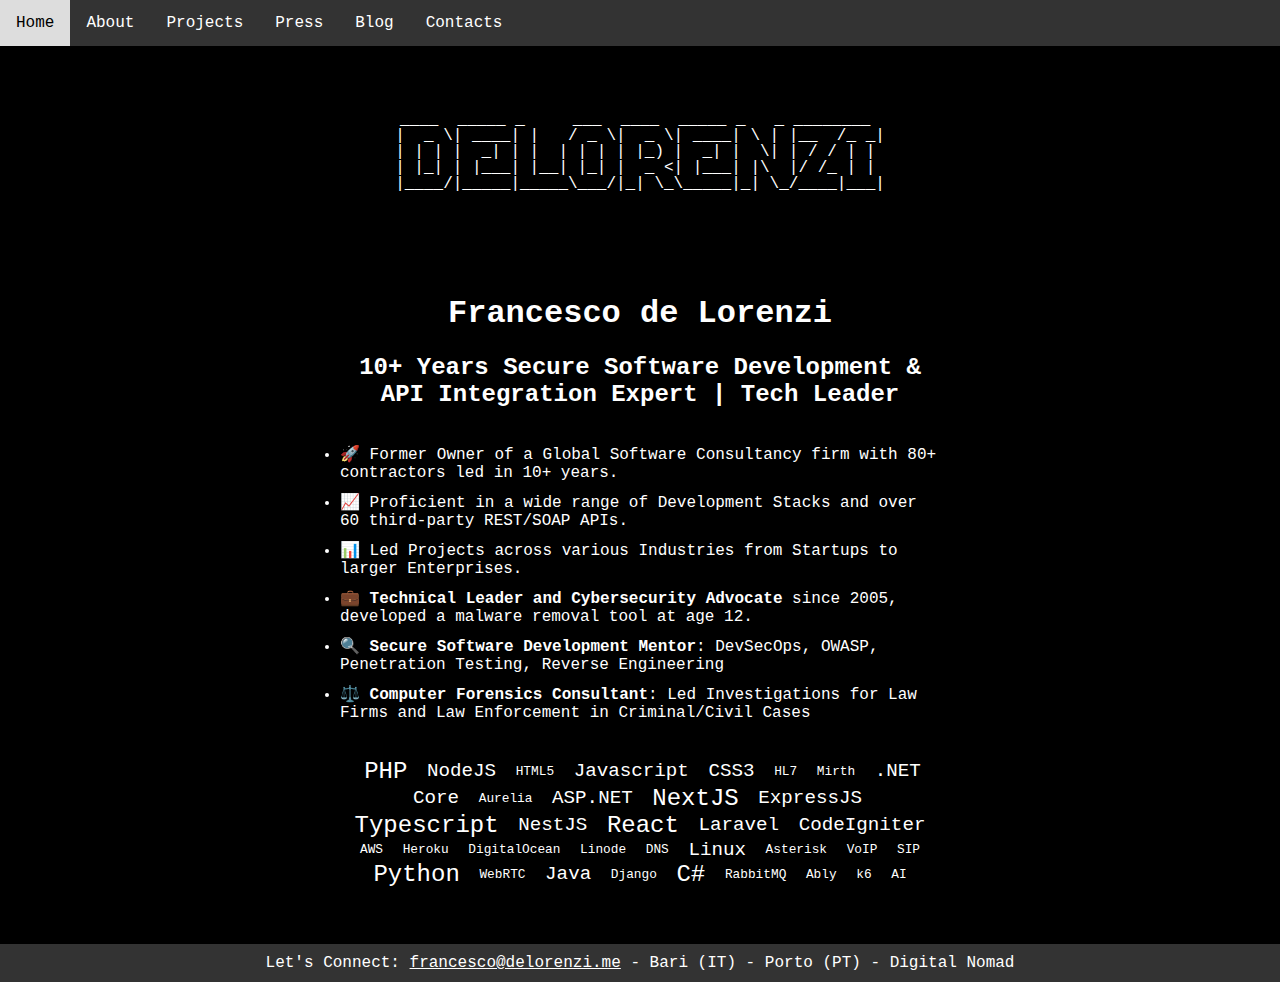
<file: index.html>
<!DOCTYPE html>
<html lang="en">
<head>
    <meta charset="UTF-8">
    <meta name="viewport" content="width=device-width, initial-scale=1.0">
        <title>Francesco de Lorenzi | Secure Software Development & API Integration Expert | Tech Leader</title>


    <link rel="stylesheet" type="text/css" href="styles.css" />
    <style>

    </style>
</head>
<body>
    <div id="nav" class="nav">
        <a href="javascript:void(0);" class="icon" onclick="toggleMenu()">
            &#9776; Menu
        </a>
        <a href="index.html">Home</a>
        <a href="about.html">About</a>
        <a href="projects.html">Projects</a>
        <a href="press.html">Press</a>
        <a href="blog.html">Blog</a>
        <a href="contacts.html">Contacts</a>
    </div>

    <div class="container">
    <header class="ascii-art">
    <a href="index.html">
____  _____ _     ___  ____  _____ _   _ ________ 
|  _ \| ____| |   / _ \|  _ \| ____| \ | |__  /_ _|
| | | |  _| | |  | | | | |_) |  _| |  \| | / / | | 
| |_| | |___| |__| |_| |  _ <| |___| |\  |/ /_ | | 
|____/|_____|_____\___/|_| \_\_____|_| \_/____|___|
</a>
    </header>
        <main class="dark">
            <h1>Francesco de Lorenzi</h1>
            <h2>10+ Years Secure Software Development & <br /> API Integration Expert | Tech Leader</h2>
            <div class="highlight">
            <ul>
                <li>🚀 Former Owner of a Global Software Consultancy firm with 80+ contractors led in 10+ years.</li>
                <li>📈 Proficient in a wide range of Development Stacks and over 60 third-party REST/SOAP APIs.</li>
                <li>📊 Led Projects across various Industries from Startups to larger Enterprises.</li>
                <li>💼 <b>Technical Leader and Cybersecurity Advocate</b> since 2005, developed a malware removal tool at age 12.</li>
                <li>🔍 <b>Secure Software Development Mentor</b>: DevSecOps, OWASP, Penetration Testing, Reverse Engineering</li>
				<li>⚖️ <b>Computer Forensics Consultant</b>: Led Investigations for Law Firms and Law Enforcement in Criminal/Civil Cases</li>
            </ul>
        </div>
        <div class="tag-cloud">
            <span class="large">PHP</span>
            <span class="medium">NodeJS</span>
            <span class="small">HTML5</span>
            <span class="medium">Javascript</span>
            <span class="medium">CSS3</span>
            <span class="small">HL7</span>
            <span class="small">Mirth</span>
            <span class="medium">.NET Core</span>
            <span class="small">Aurelia</span>
            <span class="medium">ASP.NET</span>
            <span class="large">NextJS</span>
            <span class="medium">ExpressJS</span>
            <span class="large">Typescript</span>
            <span class="medium">NestJS</span>
            <span class="large">React</span>
            <span class="medium">Laravel</span>
            <span class="medium">CodeIgniter</span>
            <span class="small">AWS</span>
            <span class="small">Heroku</span>
            <span class="small">DigitalOcean</span>
            <span class="small">Linode</span>
            <span class="small">DNS</span>
            <span class="medium">Linux</span>
            <span class="small">Asterisk</span>
            <span class="small">VoIP</span>
            <span class="small">SIP</span>
            <span class="large">Python</span>
            <span class="small">WebRTC</span>
            <span class="medium">Java</span>
            <span class="small">Django</span>
            <span class="large">C#</span>
            <span class="small">RabbitMQ</span>
            <span class="small">Ably</span>
            <span class="small">k6</span>
            <span class="small">AI</span>
        </div>
            </main>
    </div>
  
    
    <footer class="footer">
        Let's Connect: <a href="mailto:francesco@delorenzi.me" style="color: white;">francesco@delorenzi.me</a> - Bari (IT) - Porto (PT) - Digital Nomad
    </footer>
    <script type="text/javascript" src="script.js"></script>
</body>
</html>
</file>
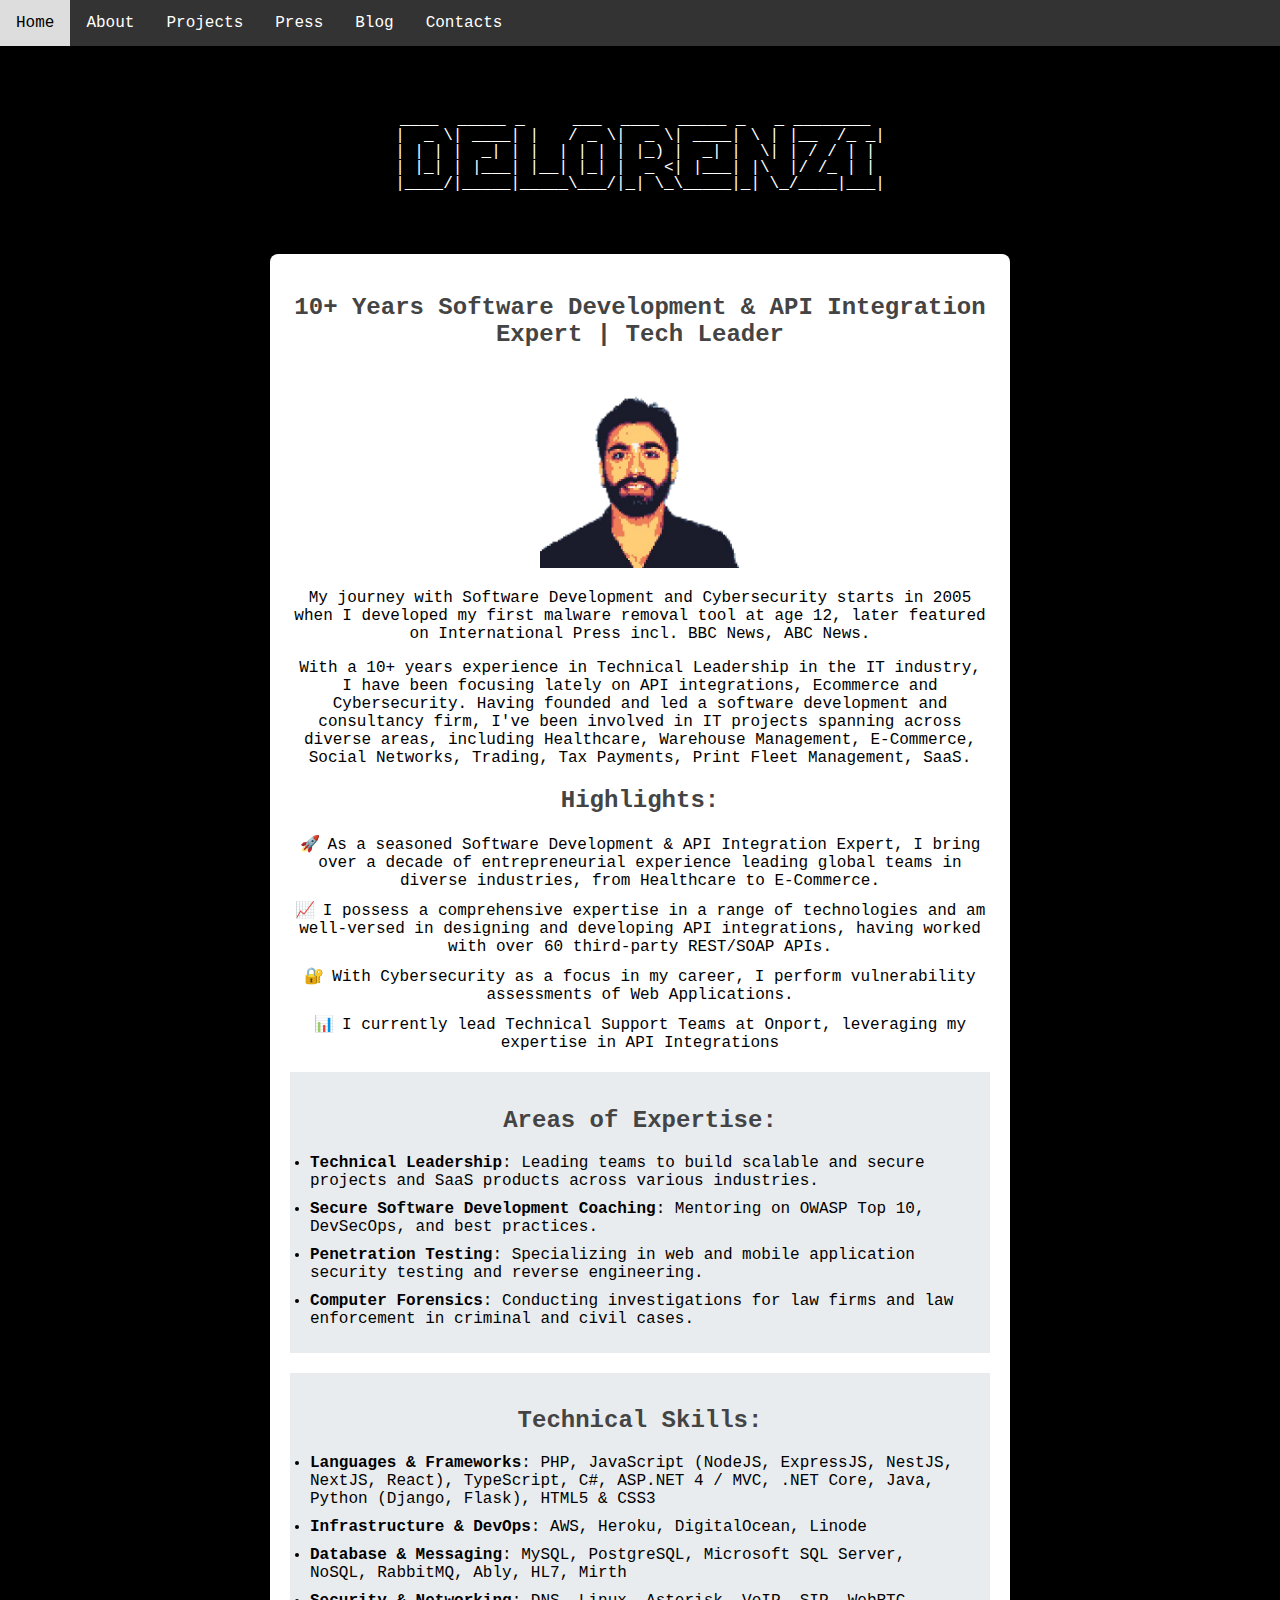
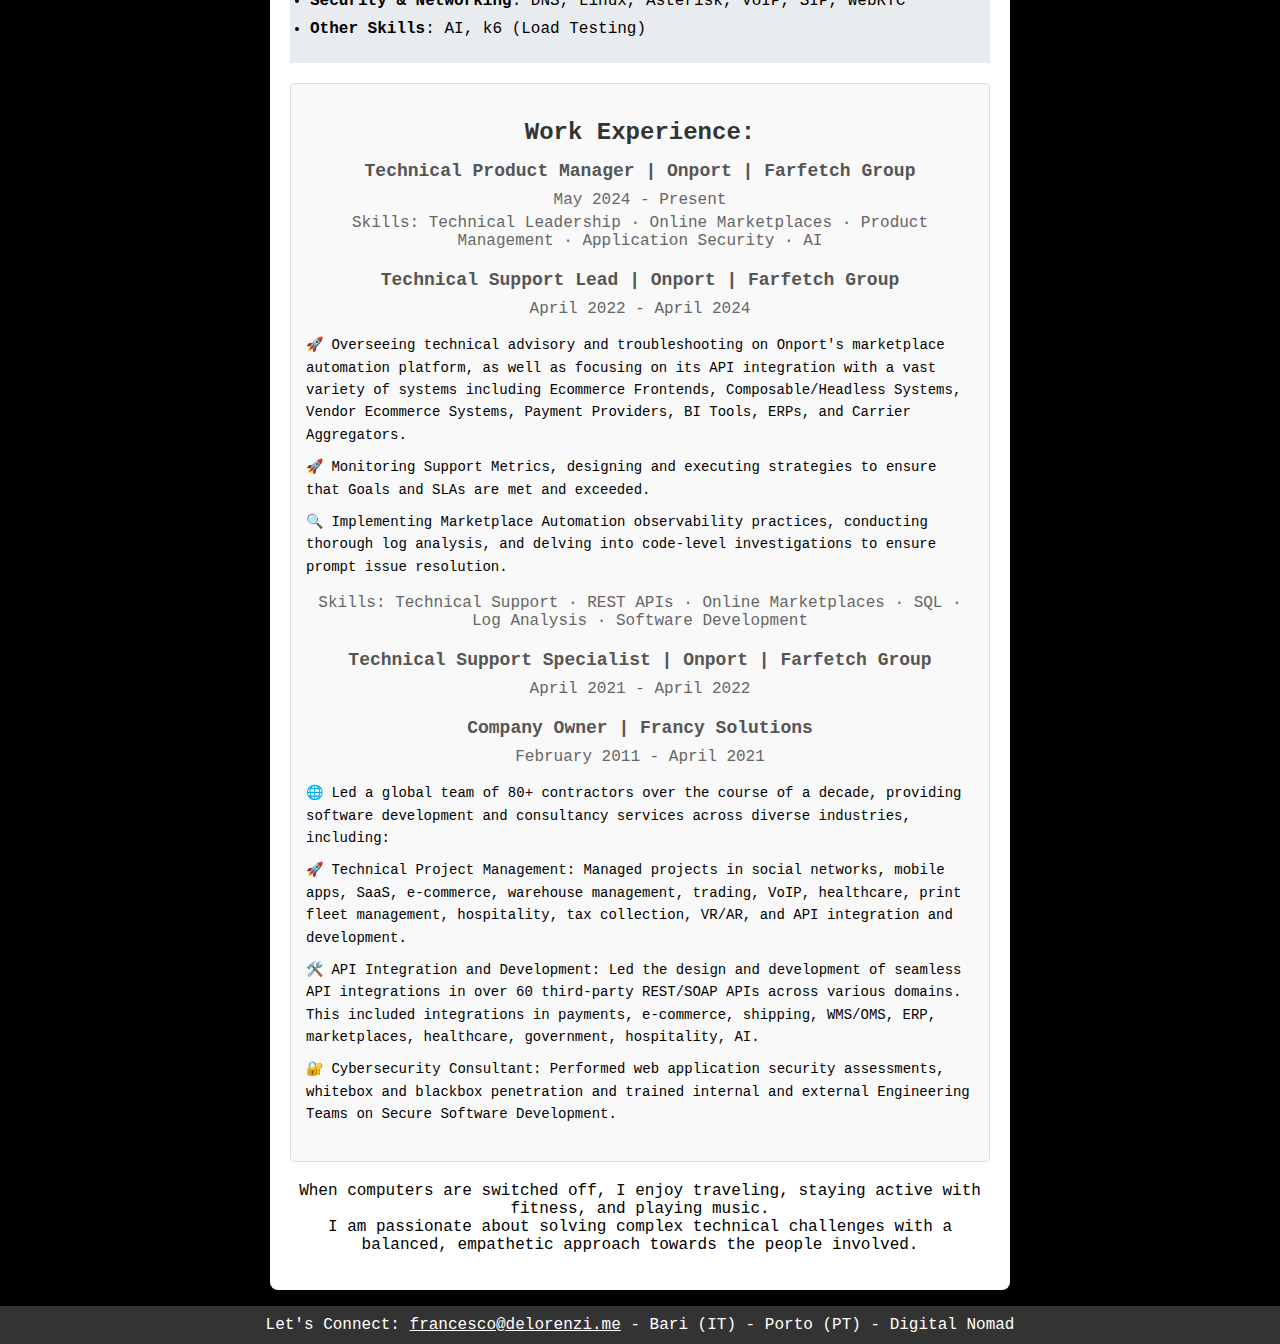
<file: about.html>
<!DOCTYPE html>
<html lang="en">
<head>
    <meta charset="UTF-8">
    <meta name="viewport" content="width=device-width, initial-scale=1.0">
        <title>Francesco de Lorenzi | Secure Software Development & API Integration Expert | Tech Leader</title>


    <link rel="stylesheet" type="text/css" href="styles.css" />
</head>
<body>
    <div id="nav" class="nav">
        <a href="javascript:void(0);" class="icon" onclick="toggleMenu()">
            &#9776; Menu
        </a>
        <a href="index.html">Home</a>
        <a href="about.html">About</a>
        <a href="projects.html">Projects</a>
        <a href="press.html">Press</a>
        <a href="blog.html">Blog</a>
        <a href="contacts.html">Contacts</a>
    </div>

    <div class="container">
    <header class="ascii-art">
    <a href="index.html">
____  _____ _     ___  ____  _____ _   _ ________ 
|  _ \| ____| |   / _ \|  _ \| ____| \ | |__  /_ _|
| | | |  _| | |  | | | | |_) |  _| |  \| | / / | | 
| |_| | |___| |__| |_| |  _ <| |___| |\  |/ /_ | | 
|____/|_____|_____\___/|_| \_\_____|_| \_/____|___|
</a> 
    </header>
            <main>
                <h2>10+ Years Software Development & API Integration Expert | Tech Leader</h2>
                <img src="img/logo.png" class="about-image" />
                <div class="about-section">
                    <p>
                        My journey with Software Development and Cybersecurity starts in 2005 when I developed my first malware removal tool at age 12, later featured on International Press incl. BBC News, ABC News.</p>
                    <p>
                        With a 10+ years experience in Technical Leadership in the IT industry, I have been focusing lately on API integrations, Ecommerce and Cybersecurity. Having founded and led a software development and consultancy firm, I've been involved in IT projects spanning across diverse areas, including Healthcare, Warehouse Management, E-Commerce, Social Networks, Trading, Tax Payments, Print Fleet Management, SaaS.

                    </p>
                </div>
                <div class="about-section">
                    <h2>Highlights:</h2>
                    <ul class="icon-list">
                        <li>As a seasoned Software Development & API Integration Expert, I bring over a decade of entrepreneurial experience leading global teams in diverse industries, from Healthcare to E-Commerce.</li>
                        <li>I possess a comprehensive expertise in a range of technologies and am well-versed in designing and developing API integrations, having worked with over 60 third-party REST/SOAP APIs.</li>
                        <li>With Cybersecurity as a focus in my career, I perform vulnerability assessments of Web Applications.</li>
                        <li>I currently lead Technical Support Teams at Onport, leveraging my expertise in API Integrations</li>
                    </ul>
                </div>
                <div class="expertise">
                    <h2>Areas of Expertise:</h2>
                    <ul>
                        <li><b>Technical Leadership</b>: Leading teams to build scalable and secure projects and SaaS products across various industries.</li>
                        <li><b>Secure Software Development Coaching</b>: Mentoring on OWASP Top 10, DevSecOps, and best practices.</li>
                        <li><b>Penetration Testing</b>: Specializing in web and mobile application security testing and reverse engineering.</li>
                        <li><b>Computer Forensics</b>: Conducting investigations for law firms and law enforcement in criminal and civil cases.</li>
                    </ul>
                </div>
                <div class="expertise">
                    <h2>Technical Skills:</h2>
                    <ul>
                        <li><b>Languages & Frameworks</b>: PHP, JavaScript (NodeJS, ExpressJS, NestJS, NextJS, React), TypeScript, C#, ASP.NET 4 / MVC, .NET Core, Java, Python (Django, Flask), HTML5 & CSS3</li>
                        <li><b>Infrastructure & DevOps</b>: AWS, Heroku, DigitalOcean, Linode</li>
                        <li><b>Database & Messaging</b>: MySQL, PostgreSQL, Microsoft SQL Server, NoSQL, RabbitMQ, Ably, HL7, Mirth</li>
                        <li><b>Security & Networking</b>: DNS, Linux, Asterisk, VoIP, SIP, WebRTC</li>
                        <li><b>Other Skills</b>: AI, k6 (Load Testing)</li>
                    </ul>
                </div> 
                <div class="work-experience">
                    <h2>Work Experience:</h2>
                    <div class="job">
                      <h3>Technical Product Manager | Onport | Farfetch Group</h3>
                      <p>May 2024 - Present</p>
                      <p>Skills: Technical Leadership · Online Marketplaces · Product Management · Application Security · AI</p>
                    </div>
                    
                    <div class="job">
                      <h3>Technical Support Lead | Onport | Farfetch Group</h3>
                      <p>April 2022 - April 2024</p>
                      <ul>
                        <li>🚀 Overseeing technical advisory and troubleshooting on Onport's marketplace automation platform, as well as focusing on its API integration with a vast variety of systems including Ecommerce Frontends, Composable/Headless Systems, Vendor Ecommerce Systems, Payment Providers, BI Tools, ERPs, and Carrier Aggregators.</li>
                        <li>🚀 Monitoring Support Metrics, designing and executing strategies to ensure that Goals and SLAs are met and exceeded.</li>
                        <li>🔍 Implementing Marketplace Automation observability practices, conducting thorough log analysis, and delving into code-level investigations to ensure prompt issue resolution.</li>
                      </ul>
                      <p>Skills: Technical Support · REST APIs · Online Marketplaces · SQL · Log Analysis · Software Development</p>
                    </div>
                  
                    <div class="job">
                      <h3>Technical Support Specialist | Onport | Farfetch Group</h3>
                      <p>April 2021 - April 2022</p>
                    </div>
                  
                    <div class="job">
                      <h3>Company Owner | Francy Solutions</h3>
                      <p>February 2011 - April 2021</p>
                      <ul>
                        <li>🌐 Led a global team of 80+ contractors over the course of a decade, providing software development and consultancy services across diverse industries, including:</li>
                        <li>🚀 Technical Project Management: Managed projects in social networks, mobile apps, SaaS, e-commerce, warehouse management, trading, VoIP, healthcare, print fleet management, hospitality, tax collection, VR/AR, and API integration and development.</li>
                        <li>🛠️ API Integration and Development: Led the design and development of seamless API integrations in over 60 third-party REST/SOAP APIs across various domains. This included integrations in payments, e-commerce, shipping, WMS/OMS, ERP, marketplaces, healthcare, government, hospitality, AI.</li>
                        <li>🔐 Cybersecurity Consultant: Performed web application security assessments, whitebox and blackbox penetration and trained internal and external Engineering Teams on Secure Software Development.</li>
                      </ul>
                    </div>
                  
                  </div>               
                <p>When computers are switched off, I enjoy traveling, staying active with fitness, and playing music.<br />
                I am passionate about solving complex technical challenges with a balanced, empathetic approach towards the people involved.</p>
            </main>
    </div>
    
    <footer class="footer">
        Let's Connect: <a href="mailto:francesco@delorenzi.me" style="color: white;">francesco@delorenzi.me</a> - Bari (IT) - Porto (PT) - Digital Nomad
    </footer>
    <script type="text/javascript" src="script.js"></script>
</body>
</html>
</file>
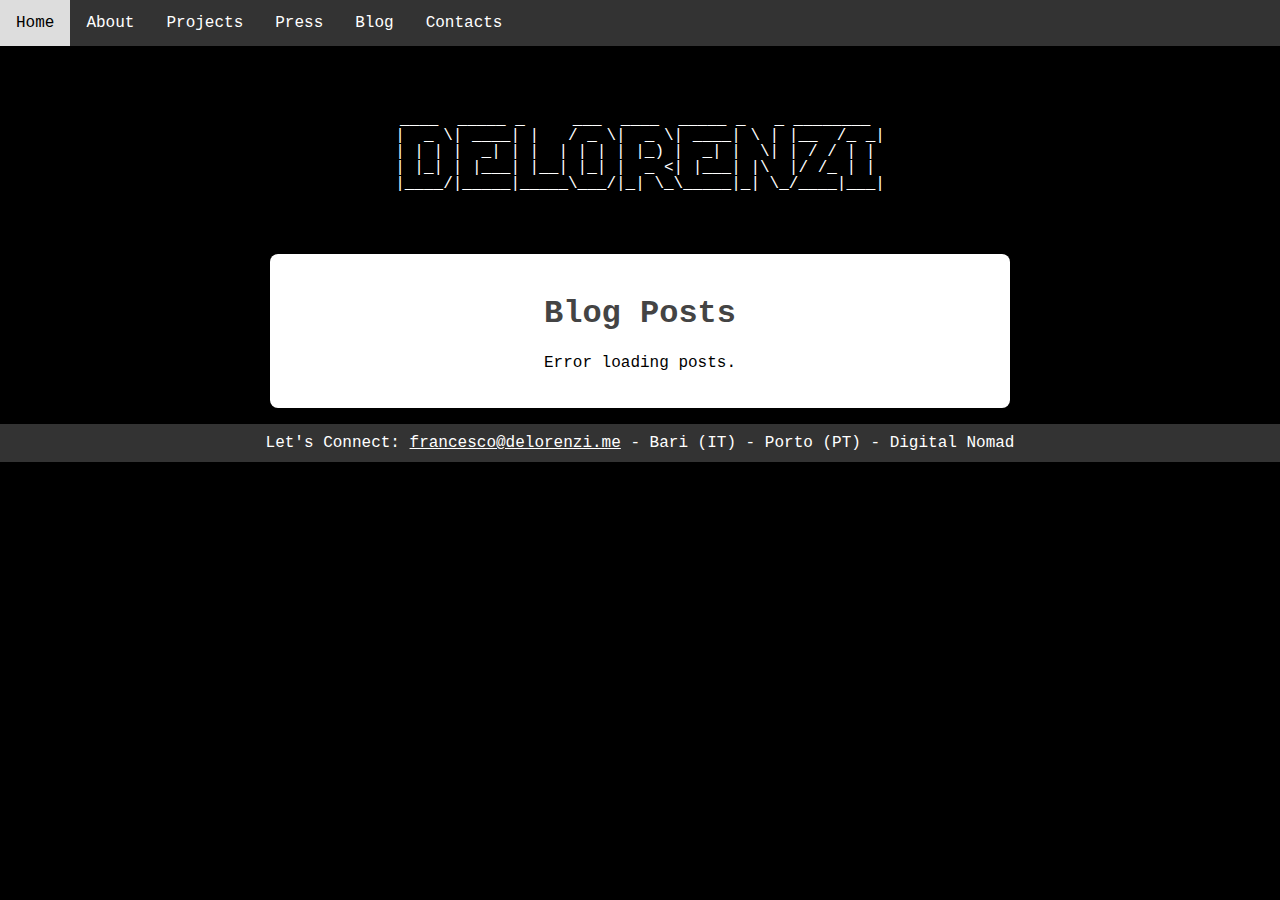
<file: blog.html>
<!DOCTYPE html>
<html lang="en">
<head>
    <meta charset="UTF-8">
    <meta name="viewport" content="width=device-width, initial-scale=1.0">
        <title>Francesco de Lorenzi | Secure Software Development & API Integration Expert | Tech Leader</title>


    <link rel="stylesheet" type="text/css" href="styles.css" />
    <style>

    </style>
</head>
<body>
    <div id="nav" class="nav">
        <a href="javascript:void(0);" class="icon" onclick="toggleMenu()">
            &#9776; Menu
        </a>
        <a href="index.html">Home</a>
        <a href="about.html">About</a>
        <a href="projects.html">Projects</a>
        <a href="press.html">Press</a>
        <a href="blog.html">Blog</a>
        <a href="contacts.html">Contacts</a>
    </div>

    <div class="container">
    <header class="ascii-art">
    <a href="index.html">
____  _____ _     ___  ____  _____ _   _ ________ 
|  _ \| ____| |   / _ \|  _ \| ____| \ | |__  /_ _|
| | | |  _| | |  | | | | |_) |  _| |  \| | / / | | 
| |_| | |___| |__| |_| |  _ <| |___| |\  |/ /_ | | 
|____/|_____|_____\___/|_| \_\_____|_| \_/____|___|
</a> 
    </header>
        <main>
            <h1>Blog Posts</h1>
            <div id="blog-posts">
            </div>
        </main>
    </div>
    
    <footer class="footer">
        Let's Connect: <a href="mailto:francesco@delorenzi.me" style="color: white;">francesco@delorenzi.me</a> - Bari (IT) - Porto (PT) - Digital Nomad

    </footer>
    <script>
        // URL for the Medium RSS feed converted to JSON using RSS2JSON
        const rssToJsonServiceBaseUrl = 'https://api.rss2json.com/v1/api.json';
        const mediumRssFeed = 'https://medium.com/feed/@francescodelorenzi';

        fetch(`${rssToJsonServiceBaseUrl}?rss_url=${mediumRssFeed}`)
            .then(response => response.json())
            .then(data => {
                const postsContainer = document.getElementById('blog-posts');
                // Check if we have items in the data
                if (data.status === 'ok' && data.items.length > 0) {
                    data.items.forEach(item => {
                        const postElement = document.createElement('div');
                        postElement.className = 'blog-post';
                        // Parse the HTML content and extract the first paragraph for the abstract
                        const parser = new DOMParser();
                        const contentDoc = parser.parseFromString(item.content, 'text/html');
                        const firstParagraph = contentDoc.querySelector('p');
                        const abstract = firstParagraph ? firstParagraph.textContent : 'No abstract available.';

                        postElement.innerHTML = `
                            <h2><a href="${item.link}" target="_blank">${item.title}</a></h2>
                            <p>${abstract}</p>
                        `;
                        postsContainer.appendChild(postElement);
                    });
                } else {
                    postsContainer.innerHTML = '<p>No posts found.</p>';
                }
            })
            .catch(error => {
                document.getElementById('blog-posts').innerHTML = '<p>Error loading posts.</p>';
                console.error('Error fetching Medium posts:', error);
            });
    </script>
    <script type="text/javascript" src="script.js"></script>
</body>
</html>
</file>
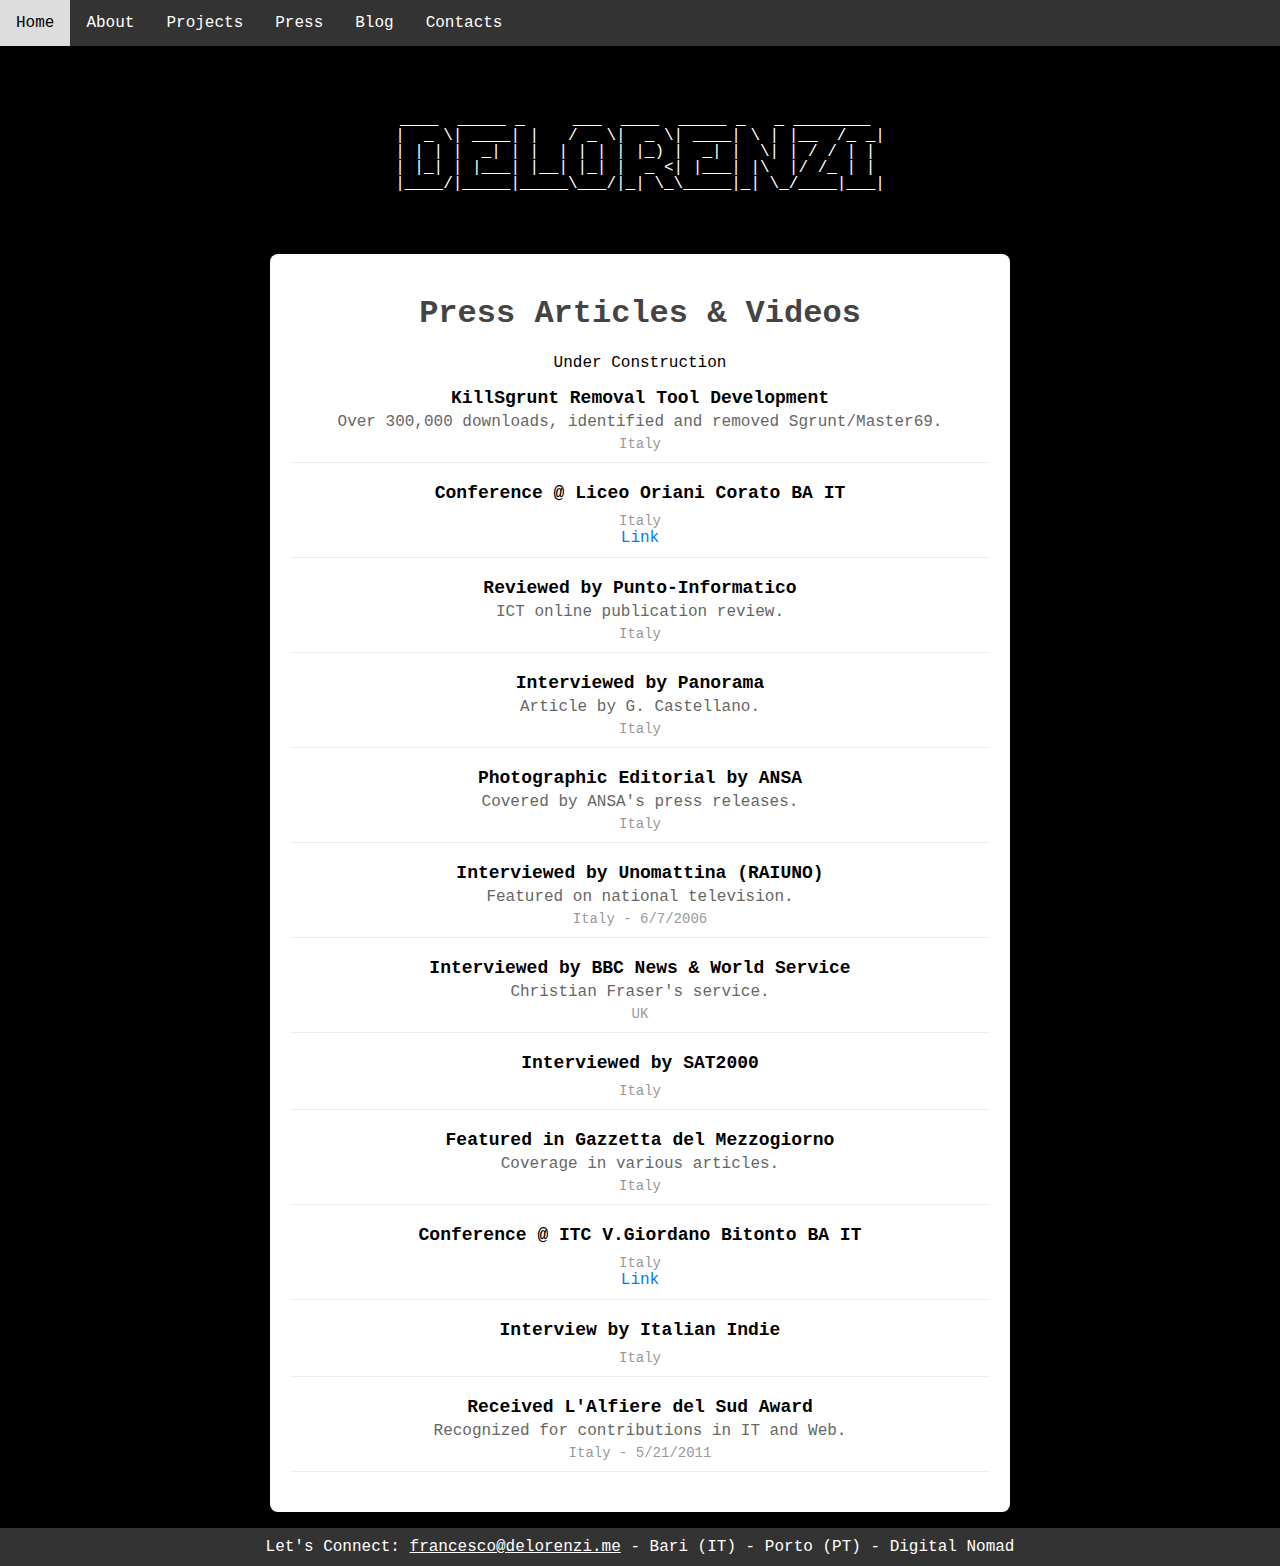
<file: press.html>
<!DOCTYPE html>
<html lang="en">
<head>
    <meta charset="UTF-8">
    <meta name="viewport" content="width=device-width, initial-scale=1.0">
        <title>Francesco de Lorenzi | Secure Software Development & API Integration Expert | Tech Leader</title>


    <link rel="stylesheet" type="text/css" href="styles.css" />
    <style>

    </style>
</head>
<body>
    <div id="nav" class="nav">
        <a href="javascript:void(0);" class="icon" onclick="toggleMenu()">
            &#9776; Menu
        </a>
        <a href="index.html">Home</a>
        <a href="about.html">About</a>
        <a href="projects.html">Projects</a>
        <a href="press.html">Press</a>
        <a href="blog.html">Blog</a>
        <a href="contacts.html">Contacts</a>
    </div>

    <div class="container">
    <header class="ascii-art">
    <a href="index.html">
____  _____ _     ___  ____  _____ _   _ ________ 
|  _ \| ____| |   / _ \|  _ \| ____| \ | |__  /_ _|
| | | |  _| | |  | | | | |_) |  _| |  \| | / / | | 
| |_| | |___| |__| |_| |  _ <| |___| |\  |/ /_ | | 
|____/|_____|_____\___/|_| \_\_____|_| \_/____|___|
</a> 
    </header>
        <main>
            <h1>Press Articles & Videos</h1>
            <p> Under Construction</p>
            <div id="article-list">
                <!-- Article list will be loaded here by JavaScript -->
            </div>
        </main>
    </div>
    
    <footer class="footer">
        Let's Connect: <a href="mailto:francesco@delorenzi.me" style="color: white;">francesco@delorenzi.me</a> - Bari (IT) - Porto (PT) - Digital Nomad

    </footer>
    <script>
        // Mock data for articles
        const articles = [
  {
    title: 'KillSgrunt Removal Tool Development',
    description: 'Over 300,000 downloads, identified and removed Sgrunt/Master69.',
    country: 'Italy',
    url: '',
    date: ''
  },
  {
    title: 'Conference @ Liceo Oriani Corato BA IT',
    description: '',
    country: 'Italy',
    url: 'https://www.youtube.com/watch?v=SWNv2M61QNE',
    date: ''
  },
  {
    title: 'Reviewed by Punto-Informatico',
    description: 'ICT online publication review.',
    country: 'Italy',
    url: '',
    date: ''
  },
  {
    title: 'Interviewed by Panorama',
    description: 'Article by G. Castellano.',
    country: 'Italy',
    url: '',
    date: ''
  },
  {
    title: 'Photographic Editorial by ANSA',
    description: 'Covered by ANSA\'s press releases.',
    country: 'Italy',
    url: '',
    date: ''
  },
  {
    title: 'Interviewed by Unomattina (RAIUNO)',
    description: 'Featured on national television.',
    country: 'Italy',
    url: '',
    date: '2006-06-07'
  },
  {
    title: 'Interviewed by BBC News & World Service',
    description: 'Christian Fraser\'s service.',
    country: 'UK',
    url: '',
    date: ''
  },
  {
    title: 'Interviewed by SAT2000',
    description: '',
    country: 'Italy',
    url: '',
    date: ''
  },
  {
    title: 'Featured in Gazzetta del Mezzogiorno',
    description: 'Coverage in various articles.',
    country: 'Italy',
    url: '',
    date: ''
  },
  {
    title: 'Conference @ ITC V.Giordano Bitonto BA IT',
    description: '',
    country: 'Italy',
    url: 'https://www.youtube.com/watch?v=rZJAwuEcBNQ',
    date: ''
  },
  {
    title: 'Interview by Italian Indie',
    description: '',
    country: 'Italy',
    url: '',
    date: ''
  },
  {
    title: 'Received L\'Alfiere del Sud Award',
    description: 'Recognized for contributions in IT and Web.',
    country: 'Italy',
    url: '',
    date: '2011-05-21'
  }
        ];

        // Function to create an article element
        function createArticleElement(article) {
            const articleEl = document.createElement('div');
            articleEl.className = 'article';
            const date = article.date ? '- ' + new Date(article.date).toLocaleDateString() : '';
            articleEl.innerHTML = `
                <div class="article-title">${article.title}</div>
                <div class="article-description no-strip-text">${article.description}</div>
                <div class="article-meta">${article.country} ${date}</div>
            `;
            if(article.url) {
                articleEl.innerHTML = articleEl.innerHTML +
                `<a class="article-link" href="${article.url}" target="_blank">Link</a>`;
            }
            return articleEl;
        }

        // Load the articles into the page
        const articleList = document.getElementById('article-list');
        articles.forEach(article => {
            articleList.appendChild(createArticleElement(article));
        });
    </script>
    <script type="text/javascript" src="script.js"></script>
</body>
</html>
</file>
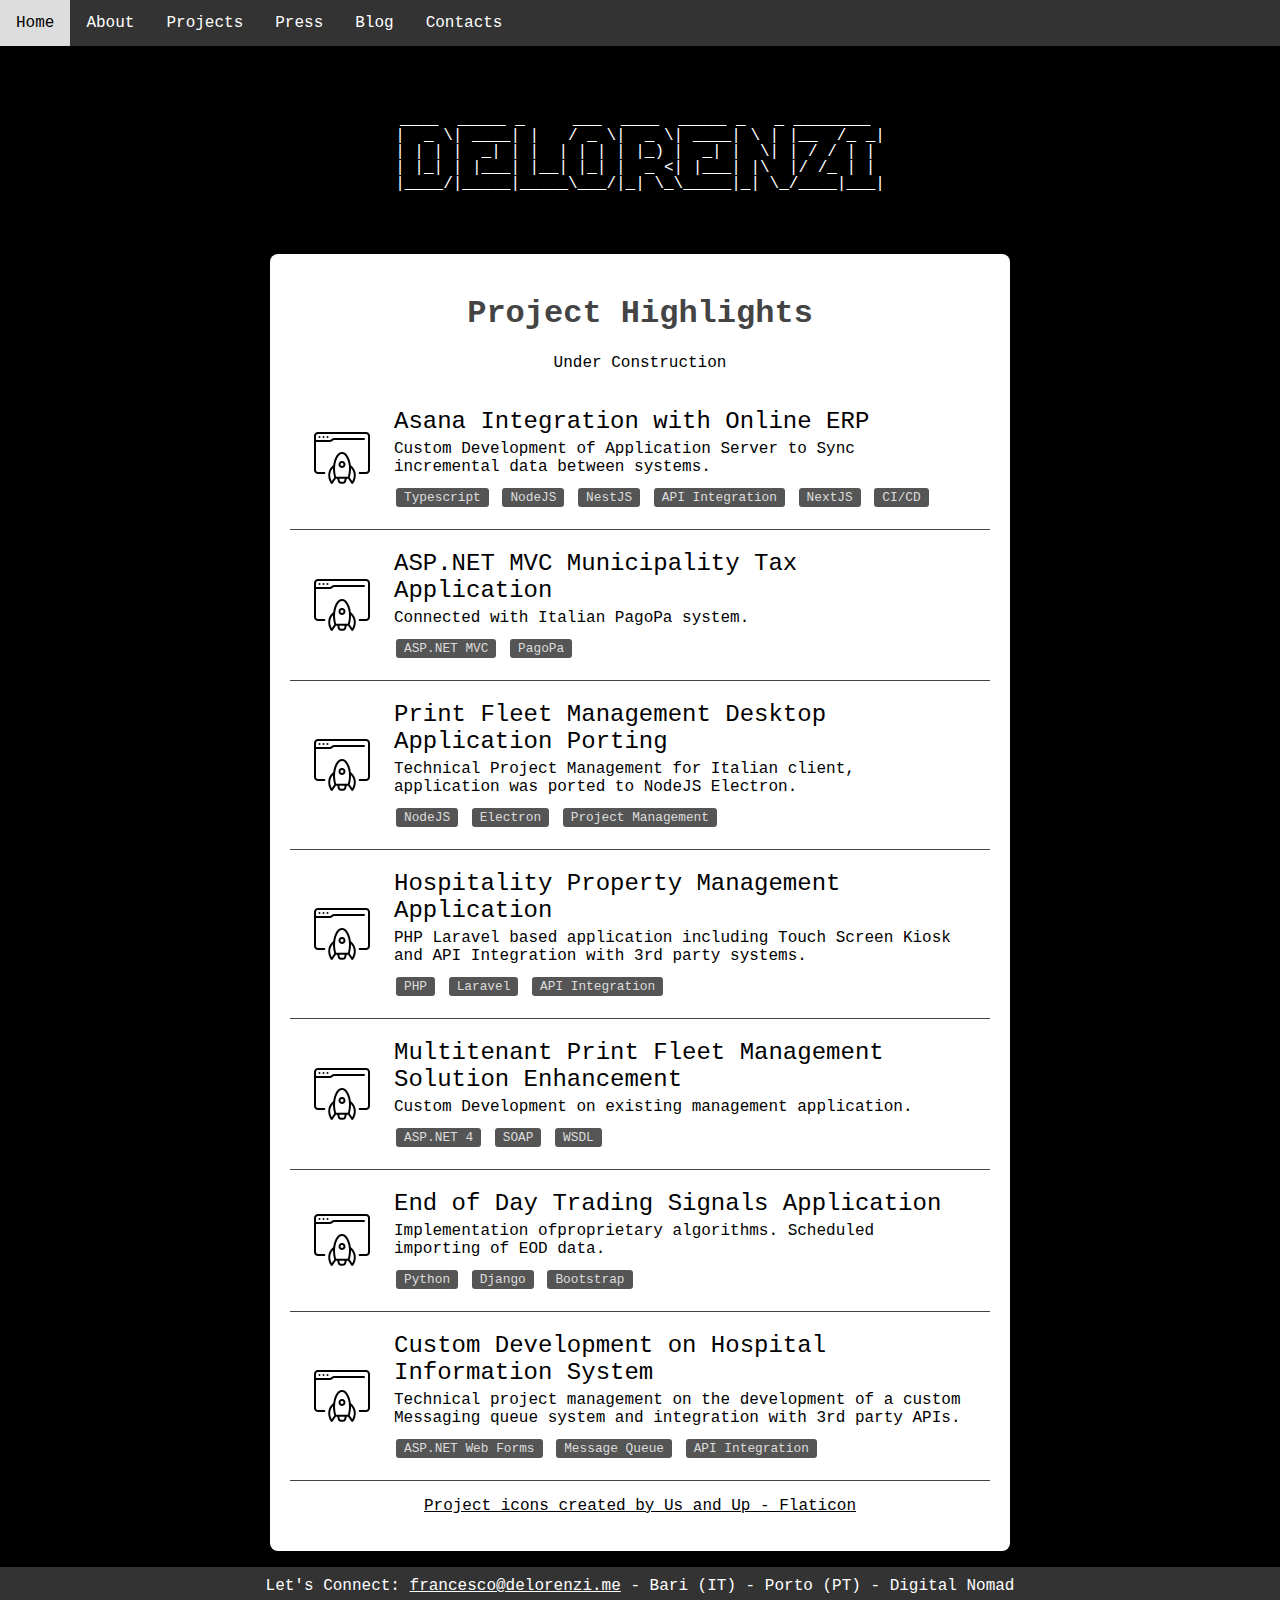
<file: projects.html>
<!DOCTYPE html>
<html lang="en">
<head>
    <meta charset="UTF-8">
    <meta name="viewport" content="width=device-width, initial-scale=1.0">
        <title>Francesco de Lorenzi | Secure Software Development & API Integration Expert | Tech Leader</title>


    <link rel="stylesheet" type="text/css" href="styles.css" />
    <style>

    </style>
</head>
<body>
    <div id="nav" class="nav">
        <a href="javascript:void(0);" class="icon" onclick="toggleMenu()">
            &#9776; Menu
        </a>
        <a href="index.html">Home</a>
        <a href="about.html">About</a>
        <a href="projects.html">Projects</a>
        <a href="press.html">Press</a>
        <a href="blog.html">Blog</a>
        <a href="contacts.html">Contacts</a>
    </div>

    <div class="container">
    <header class="ascii-art">
    <a href="index.html">
____  _____ _     ___  ____  _____ _   _ ________ 
|  _ \| ____| |   / _ \|  _ \| ____| \ | |__  /_ _|
| | | |  _| | |  | | | | |_) |  _| |  \| | / / | | 
| |_| | |___| |__| |_| |  _ <| |___| |\  |/ /_ | | 
|____/|_____|_____\___/|_| \_\_____|_| \_/____|___|
</a> 
    </header>
        <main>
            <h1>Project Highlights</h1>
            <p> Under Construction</p>
            <div class="project">
                <img src="img/project.png" alt="Asana Integration with Online ERP>">
                <div>
                    <div class="project-title">Asana Integration with Online ERP</div>
                    <div class="project-description">
                       Custom Development of Application Server to Sync incremental data between systems.
                    </div>
                    <div class="project-tags">
                        <span>Typescript</span>
                        <span>NodeJS</span>
                        <span>NestJS</span>
                        <span>API Integration</span>
                        <span>NextJS</span>
                        <span>CI/CD</span>
                    </div>
                </div>
            </div>
            <div class="project">
                <img src="img/project.png" alt="ASP.NET MVC Municipality Tax application">
                <div>
                    <div class="project-title">ASP.NET MVC Municipality Tax Application</div>
                    <div class="project-description">Connected with Italian PagoPa system.</div>
                    <div class="project-tags">
                        <span>ASP.NET MVC</span>
                        <span>PagoPa</span>
                    </div>
                </div>
            </div>
            
            <div class="project">
                <img src="img/project.png" alt="Print Fleet Management Desktop Application">
                <div>
                    <div class="project-title">Print Fleet Management Desktop Application Porting</div>
                    <div class="project-description">Technical Project Management for Italian client, application was ported to NodeJS Electron.</div>
                    <div class="project-tags">
                        <span>NodeJS</span>
                        <span>Electron</span>
                        <span>Project Management</span>
                    </div>
                </div>
            </div>
            
            <div class="project">
                <img src="img/project.png" alt="PHP Laravel based Hospitality Property Management application">
                <div>
                    <div class="project-title">Hospitality Property Management Application</div>
                    <div class="project-description">PHP Laravel based application including Touch Screen Kiosk and API Integration with 3rd party systems.</div>
                    <div class="project-tags">
                        <span>PHP</span>
                        <span>Laravel</span>
                        <span>API Integration</span>
                    </div>
                </div>
            </div>
            
            <div class="project">
                <img src="img/project.png" alt="Multitenant Print Fleet Management Solution">
                <div>
                    <div class="project-title">Multitenant Print Fleet Management Solution Enhancement</div>
                    <div class="project-description">Custom Development on existing management application.</div>
                    <div class="project-tags">
                        <span>ASP.NET 4</span>
                        <span>SOAP</span>
                        <span>WSDL</span>
                    </div>
                </div>
            </div>
            
            <div class="project">
                <img src="img/project.png" alt="End of Day Trading Signals Application">
                <div>
                    <div class="project-title">End of Day Trading Signals Application</div>
                    <div class="project-description">Implementation ofproprietary algorithms. Scheduled importing of EOD data.</div>
                    <div class="project-tags">
                        <span>Python</span>
                        <span>Django</span>
                        <span>Bootstrap</span>
                    </div>
                </div>
            </div>
            
            <div class="project">
                <img src="img/project.png" alt="Custom Development on Hospital Information System">
                <div>
                    <div class="project-title">Custom Development on Hospital Information System</div>
                    <div class="project-description">Technical project management on the development of a custom Messaging queue system and integration with 3rd party APIs.</div>
                    <div class="project-tags">
                        <span>ASP.NET Web Forms</span>
                        <span>Message Queue</span>
                        <span>API Integration</span>
                    </div>
                </div>
            </div>
            <p><a href="https://www.flaticon.com/free-icons/project" title="project icons">Project icons created by Us and Up - Flaticon</a></p>
        
            </main>
    </div>
    
    <footer class="footer">
        Let's Connect: <a href="mailto:francesco@delorenzi.me" style="color: white;">francesco@delorenzi.me</a> - Bari (IT) - Porto (PT) - Digital Nomad

    </footer>
    <script type="text/javascript" src="script.js"></script>
</body>
</html>
</file>
<file: styles.css>
body {
  background-color: black;
  color: white;
  font-family: "Courier New", Courier, monospace;
  margin: 0;
  padding-top: 50px; /* Adjusted for navbar */
}
.nav {
  background-color: #333;
  overflow: hidden;
  position: fixed;
  top: 0;
  width: 100%;
  z-index: 1000;
}
.nav a {
  float: left;
  display: block;
  color: white;
  text-align: center;
  padding: 14px 16px;
  text-decoration: none;
}
.nav a:hover {
  background-color: #ddd;
  color: black;
}
.container {
  text-align: center;
  padding: 0 16px 16px 16px;
}
.highlight {
  display: inline-block;
  text-align: left;
  max-width: 600px; /* Max-width to prevent stretching on large screens */
  margin: 0 auto; /* Auto margins for horizontal centering */
}
.ascii-art {
  white-space: pre;
  line-height: 1;
  margin: 30px 0;
  font-size: 8px; /* Smaller font size for ASCII art to fit on mobile screens */
}
.about-image {
  max-width: 200px;
}
.footer {
  background-color: #333;
  color: white;
  text-align: center;
  padding: 10px;
  position: fixed;
  bottom: 0;
  width: 100%;
  box-sizing: border-box;
}
ul {
  /*list-style: none;*/
  padding: 0;
}
li {
  margin: 10px 0;
}
.tag-cloud {
  text-align: center;
  padding: 20px;
  max-width: 600px; /* Max-width to prevent stretching on large screens */
  margin: 0 auto;
}
.tag-cloud span {
  margin: 0 5px;
  vertical-align: middle;
}
.tag-cloud .small {
  font-size: 0.8em;
}
.tag-cloud .medium {
  font-size: 1.2em;
}
.tag-cloud .large {
  font-size: 1.5em;
}
.footer {
  position: relative; /* Changed from fixed to relative */
  bottom: auto; /* Changed from 0 */
}
.project {
  border-bottom: 1px solid #444;
  padding: 20px;
  text-align: left;
  display: flex;
  align-items: center;
}
.project img {
  max-width: 100px;
  margin-right: 20px;
  border-radius: 5px;
}
main a {
  color: #000;
}
.blog-post figure {
  float: left;
}
.blog-post figure img {
  max-width: 100px;
  margin-inline: 10px;
}
.project-title {
  font-size: 1.5em;
  margin-bottom: 5px;
}
.project-description {
  margin-bottom: 10px;
}
.project-tags span {
  display: inline-block;
  background: #555;
  color: #ddd;
  padding: 2px 8px;
  margin: 2px;
  border-radius: 3px;
  font-size: 0.8em;
}
h1,
h2 {
  color: #444;
}
main {
  max-width: 700px;
  margin: auto;
  background: #fff;
  padding: 20px;
  border-radius: 8px;
  box-shadow: 0 0 10px rgba(0, 0, 0, 0.1);
  color: #000;
  clear: left;
}
.icon-list {
  list-style: none;
  padding: 0;
}
.icon-list li {
  margin: 10px 0;
}
.icon-list li:before {
  content: "🚀";
  margin-right: 8px;
}
.icon-list li:nth-child(2):before {
  content: "📈";
}
.icon-list li:nth-child(3):before {
  content: "🔐";
}
.icon-list li:nth-child(4):before {
  content: "📊";
}
.expertise {
  background: #e9ecef;
  padding: 15px;
  margin: 20px 0;
}
.expertise ul {
  text-align: left;
  margin: 0 5px;
}
.about-section {
  margin-bottom: 20px;
}

/* articles */
.article {
  margin-bottom: 20px;
  padding-bottom: 10px;
  border-bottom: 1px solid #eee;
}
.article-title {
  font-size: 18px;
  font-weight: bold;
}
.article-description {
  color: #666;
  margin: 5px auto;
  overflow: hidden;
  white-space: nowrap;
  text-overflow: ellipsis;
  max-width: 50ch;
  text-align: center;
}
.no-strip-text {
  max-width: none;
}
.article-meta {
  font-size: 14px;
  color: #999;
}
.article-link {
  text-decoration: none;
  color: #007bff;
}
.article-link:hover {
  text-decoration: underline;
}

.work-experience {
  margin: 20px 0;
  padding: 15px;
  background-color: #f9f9f9;
  border: 1px solid #ddd;
  border-radius: 4px;
}

.work-experience h2 {
  margin-bottom: 15px;
  color: #333;
  font-size: 24px;
}

.work-experience .job {
  margin-bottom: 20px;
}

.work-experience .job h3 {
  color: #555;
  font-size: 18px;
  margin: 10px 0;
}

.work-experience .job p {
  color: #666;
  font-size: 16px;
  margin: 5px 0;
}

.work-experience .job ul {
  list-style: none;
  padding: 0;
}

.work-experience .job ul li {
  margin-bottom: 10px;
  line-height: 1.6;
  font-size: 14px;
  text-align: left;
}


.work-experience .job p.skills {
  margin-top: 10px;
  font-style: italic;
}
.ascii-art a {
  text-decoration: none;
  color: inherit;
}
@media screen and (min-width: 601px) {
  .ascii-art {
    font-size: 16px; /* Larger font size for ASCII art on larger screens */
  }
  .nav a.icon {
    display: none;
  }
}
main.dark {
  color: #fff;
  box-shadow: none;
  background: none;
}
main.dark h1,
main.dark h2 {
  color: #fff;
}
/* Style adjustments for mobile screens */
@media screen and (max-width: 600px) {
  /*.nav a {
    float: none;
    display: block;
    text-align: left;
  }
  .container {
    padding: 0;
    margin-top: 10px;
  }
  ul {
    display: inline-block;
    text-align: left;
  }*/
  .nav a {
    float: none;
    display: block;
    text-align: left;
    width: 100%;
    box-sizing: border-box;
  }
  .nav a:not(:first-child) {
    display: none;
  }
  .nav a.icon {
    float: right;
    display: block;
    position: relative;
    padding: 14px;
  }
  .nav.responsive a {
    float: none;
    display: block;
    text-align: left;
  }
}
</file>
